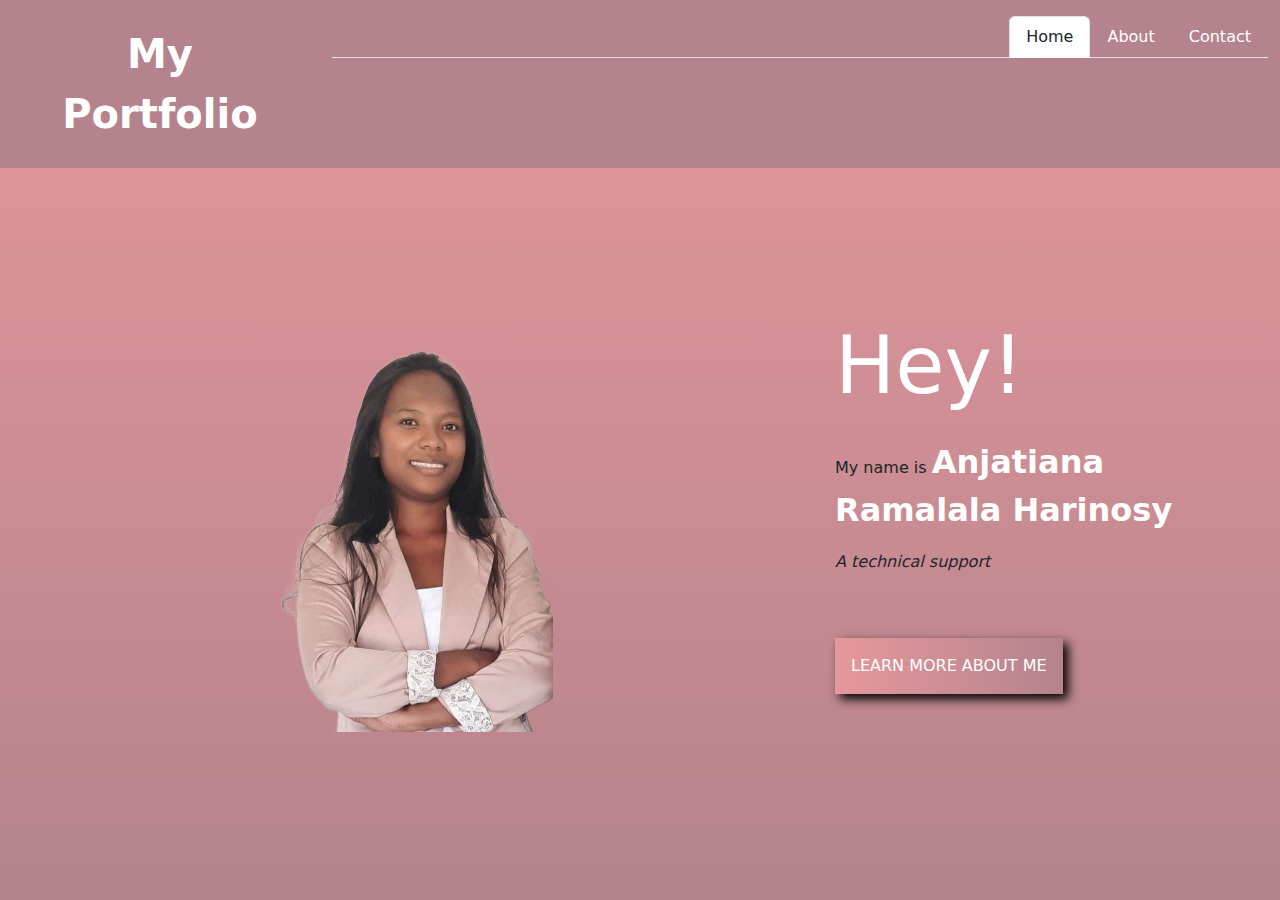
<file: index.html>
<!DOCTYPE html>
<html lang="en">
<head>
    <meta charset="UTF-8">
    <meta name="viewport" content="width=device-width, initial-scale=1.0">
    <title>Porfolio</title>
    <link rel="stylesheet" href="/css/bootstrap.min.css">
    <link rel="stylesheet" href="index.css ">
</head>
<body>
    <header>
        <div class="container-fluid text-white">
            <div class="row">
              <div class="col-sm-3 p-4">My Portfolio</div>
              <div class="col-sm-9">
                <ul class="nav nav-tabs justify-content-end mt-3">
                  <li class="nav-item">
                    <a class="nav-link active text-dark" href="#">Home</a>
                  </li>
                  <li class="nav-item">
                    <a class="nav-link text-white" href="./pages/about.html" target="self">About</a>
                  </li>
                  <li class="nav-item">
                    <a class="nav-link text-white" href="./pages/contact.html">Contact</a>
                  </li>
                </ul>
              </div>
            </div>
          </div> 
    </header>
    <main>
        <div class="container">
            <div class="row ">
                <div class="col-7">
                <img src="./images/image.png" width="300"class="mx-auto d-block justify-content-center">
                </div>
                <div class="col-5">
                <h2 class="pb-3"style="font-size:5rem;">Hey!</h2>
                <p>My name is <b style="font-size:2rem; color:white">Anjatiana<br>Ramalala Harinosy</b></p>
                <i> A technical support</i><br>
                <button>
                <a href="./pages/about.html"target="self" class="text-decoration-none text-white">LEARN MORE ABOUT ME</a>
                </button>
                </div>
            </div>
        </div>
    </main>
  </body>
</html>
</file>
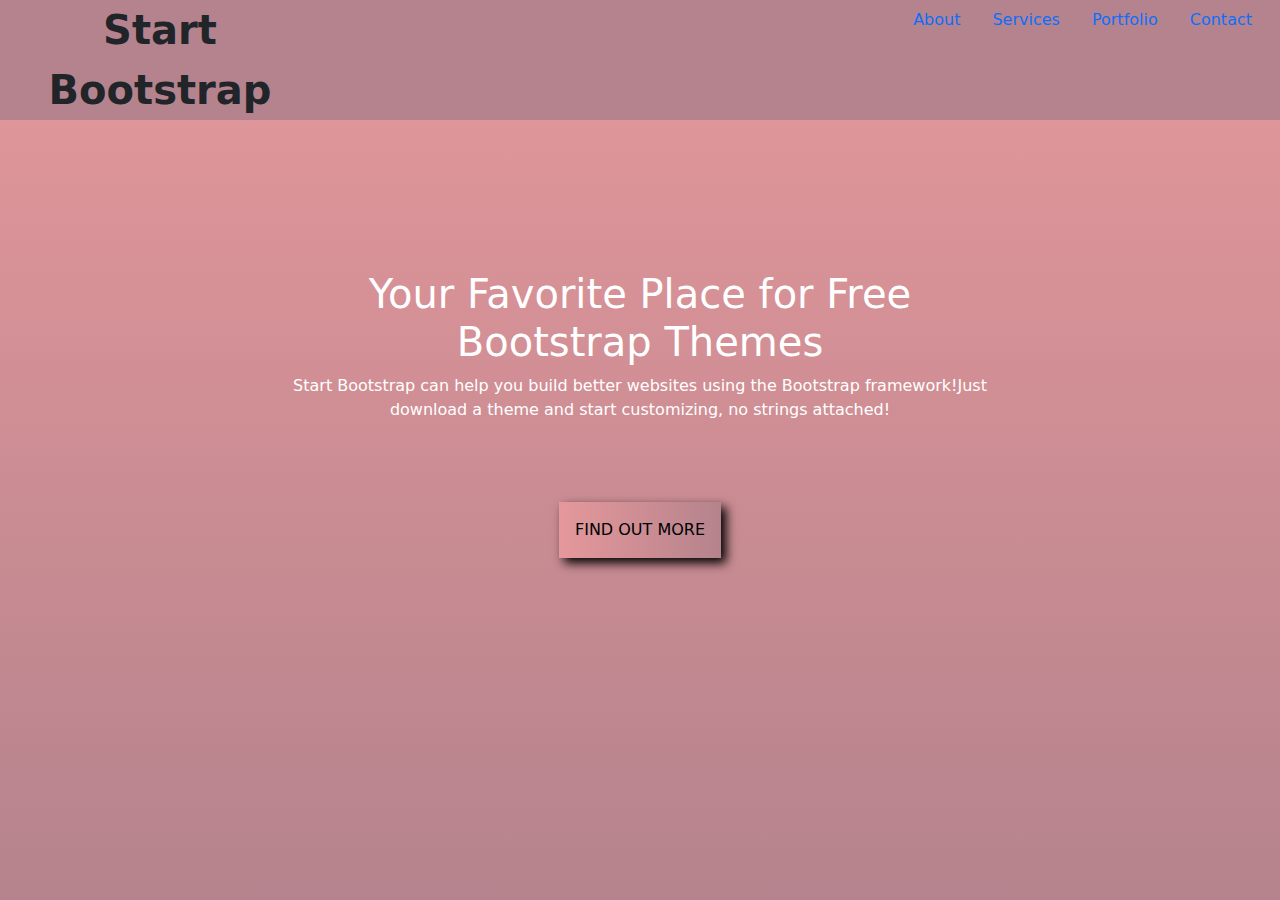
<file: css/index.html>
<!DOCTYPE html>
<html lang="en">
  <head>
    <meta charset="UTF-8" />
    <meta name="viewport" content="width=device-width, initial-scale=1.0" />
    <title>Document</title>
    <link rel="stylesheet" href="/css/bootstrap.min.css" />
    <link rel="stylesheet" href="../index.css">
</head>
  <body>
    <div class="container-fluid">
      <div class="row">
        <div class="col-sm-3">Start Bootstrap</div>
        <div class="col-sm-9">
          <ul class="nav justify-content-end">
            <li class="nav-item">
              <a class="nav-link" href="#">About</a>
            </li>
            <li class="nav-item">
              <a class="nav-link" href="#">Services</a>
            </li>
            <li class="nav-item">
              <a class="nav-link" href="#">Portfolio</a>
            </li>
            <li class="nav-item">
              <a class="nav-link" href="#">Contact</a>
            </li>
          </ul>
        </div>
      </div>
    </div>
    <div class="container text-white">
      <div class="row align-items-center">
        <div class="col text-center mx-auto">
            <h1>Your Favorite Place for Free<br>Bootstrap Themes</h1>
            <p>
              Start Bootstrap can help you build better websites using the
              Bootstrap framework!Just<br> download a theme and start customizing,
              no strings attached!
            </p>
            <button type="button">FIND OUT MORE</button>
          </div>
        </div>
      </div>
    </div>
  </body>
</html>
</file>
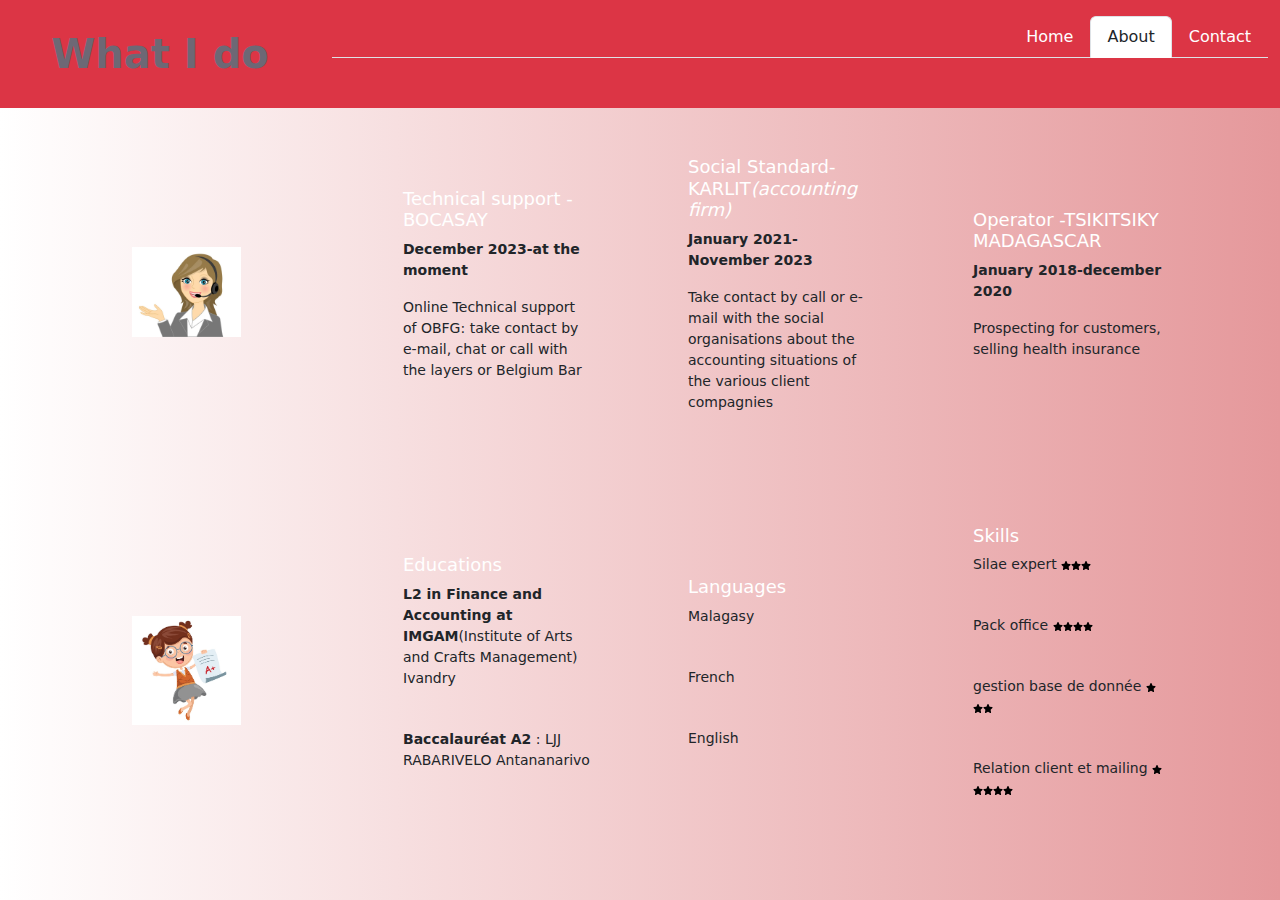
<file: pages/about.html>
<!DOCTYPE html>
<html lang="en">
<head>
    <meta charset="UTF-8">
    <meta name="viewport" content="width=device-width, initial-scale=1.0">
    <title>About</title>
    <link rel="stylesheet" href="../css/bootstrap.min.css">
    <link rel="stylesheet" href="./about.css">
</head>
<body>
    <header>
        <div class="container-fluid text-white bg-danger">
            <div class="row">
              <div class="col-sm-3 p-4">What I do</div>
              <div class="col-sm-9">
                <ul class="nav nav-tabs justify-content-end mt-3">
                  <li class="nav-item">
                    <a class="nav-link text-white" href="../index.html"target="self">Home</a>
                  </li>
                  <li class="nav-item">
                    <a class="nav-link active text-dark" href="../pages/about.html" target="self">About</a>
                  </li>
                  <li class="nav-item">
                    <a class="nav-link text-white" href="../pages/contact.html">Contact</a>
                  </li>
                </ul>
              </div>
            </div>
          </div> 
    </header>
    <div>
        <div class="container">
            <div class="row align-items-center">
            <div class="col-sm-3">
                <div class="image">
                    <img src="../images/depositphotos_7453664-stock-illustration-operator.jpg" style="width:80%; padding:50px;">
                </div>
            </div>
            <div class="col-sm-3 p-5">
                <h5>Technical support - BOCASAY</h5>
                <p><b>December 2023-at the moment</b></p>
                <p>Online Technical support of OBFG: take contact by e-mail, chat or call with the layers or Belgium Bar</p> 
            </div>
            <div class="col-sm-3 p-5">
                <h5>Social Standard-KARLIT<i>(accounting firm)</i></h5>
                <p><b>January 2021- November 2023</b></p>
                <p>Take contact by call or e-mail with the social organisations about the accounting situations of the various client compagnies</p>
            </div>
            <div class="col-sm-3 p-5">
                <h5>Operator -TSIKITSIKY MADAGASCAR</h5>
                <p><b>January 2018-december 2020</b></p>
                <p>Prospecting for customers, selling health insurance</p>
            </div>
            </div>
            </div>
        </div>
        <div class="container">
            <div class="row align-items-center">
                <div class="col-sm-3">
                    <div class="image">
                        <img src="../images/R.jpg"style="width:80%; padding:50px;">
                    </div>
                </div>
                <div class="col-sm-3 p-5">
                    <h5>Educations</h5>
                    <p><b>L2 in Finance and Accounting at IMGAM</b>(Institute of Arts and Crafts Management) Ivandry</p>
                    <br>
                    <p><b>Baccalauréat A2</b> : LJJ RABARIVELO Antananarivo</p>
                </div>
                <div class="col-sm-3 p-5">
                    <h5>Languages</h5>
                    <p>Malagasy</p><br>
                    <p>French</p><br>
                    <p>English</p>
                </div>
                <div class="col-sm-3 p-5">
                    <h5>Skills</h5> 
                    <p>Silae expert <img src="../images/star-solid.svg"style="width:10px;"><img src="../images/star-solid.svg"style="width:10px;"><img src="../images/star-solid.svg"style="width:10px;"></p><br>
                    <p>Pack office <img src="../images/star-solid.svg"style="width:10px;"><img src="../images/star-solid.svg"style="width:10px;"><img src="../images/star-solid.svg"style="width:10px;"><img src="../images/star-solid.svg"style="width:10px;"></p><br>
                    <p>gestion base de donnée <img src="../images/star-solid.svg"style="width:10px;"><img src="../images/star-solid.svg"style="width:10px;"><img src="../images/star-solid.svg"style="width:10px;"></p><br>
                    <p>Relation client et mailing <img src="../images/star-solid.svg"style="width:10px;"><img src="../images/star-solid.svg"style="width:10px;"><img src="../images/star-solid.svg"style="width:10px;"><img src="../images/star-solid.svg"style="width:10px;"><img src="../images/star-solid.svg"style="width:10px;"></p>
                </div>
                </div>
            
            </div>
        </div>
    </main>
</body>
</html>
</file>
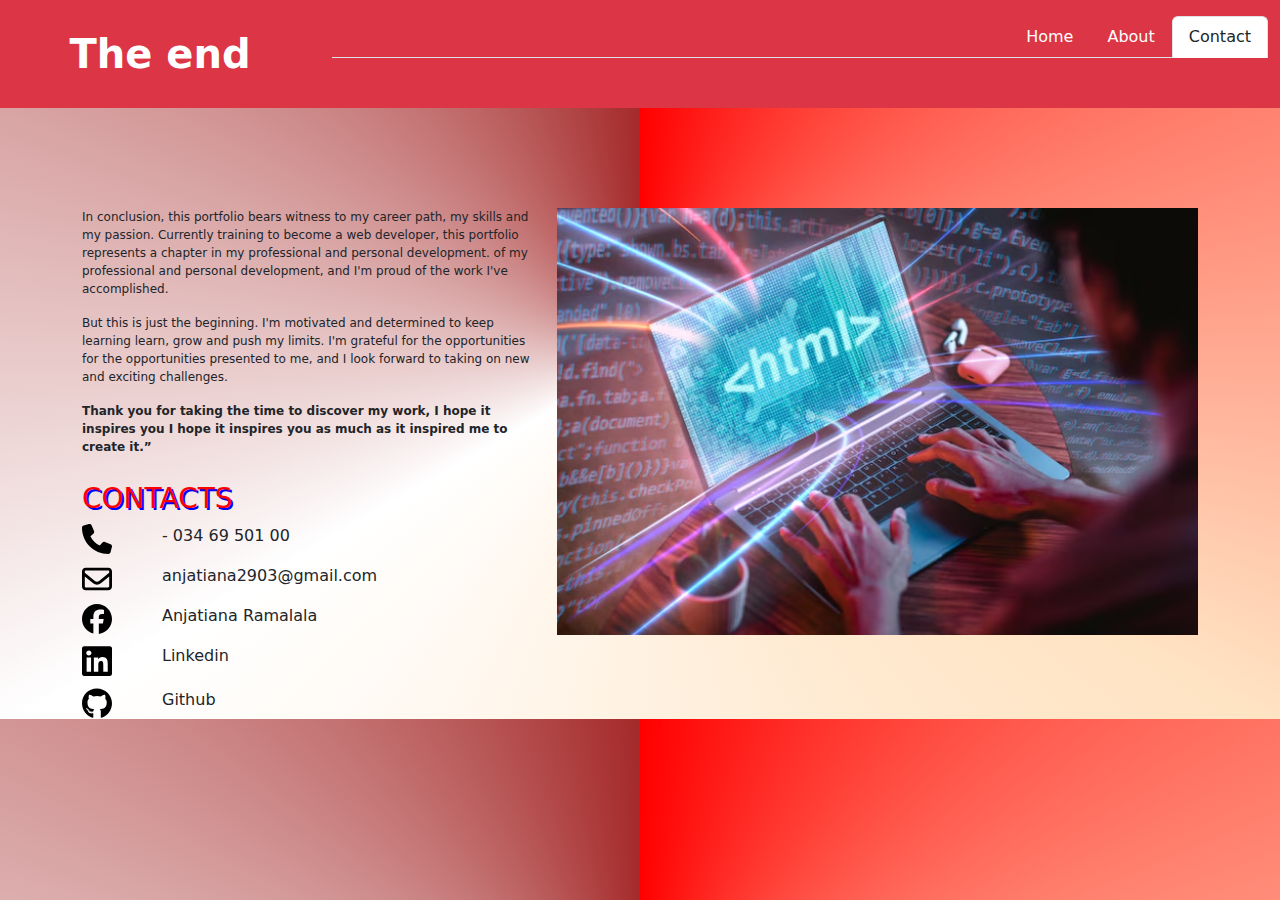
<file: pages/contact.html>
<!DOCTYPE html>
<html lang="en">
<head>
    <meta charset="UTF-8">
    <meta name="viewport" content="width=device-width, initial-scale=1.0">
    <title>Contact</title>
    <link rel="stylesheet" href="../css/bootstrap.min.css">
    <link rel="stylesheet" href="./Contact/contact.css">
</head>
<body>
    <header>
        <div class="container-fluid text-white bg-danger">
            <div class="row">
              <div class="col-sm-3 p-4">The end</div>
              <div class="col-sm-9">
                <ul class="nav nav-tabs justify-content-end mt-3">
                  <li class="nav-item">
                    <a class="nav-link text-white" href="../index.html"target="self">Home</a>
                  </li>
                  <li class="nav-item">
                    <a class="nav-link text-white" href="../pages/about.html" target="self">About</a>
                  </li>
                  <li class="nav-item">
                    <a class="nav-link active text-dark" href="../pages/contact.html">Contact</a>
                  </li>
                </ul>
              </div>
            </div>
          </div> 
    </header>
    <main>
      <div class="container">
        <div class="row">
          <div class="col-sm-5">
            <p>
              In conclusion, this portfolio bears witness to my career path, my skills and my passion. 
              Currently training to become a web developer, this portfolio represents a chapter in my professional and personal development. 
              of my professional and personal development, and I'm proud of the work I've accomplished. 
          </p>
          <p>
              But this is just the beginning. I'm motivated and determined to keep learning 
              learn, grow and push my limits. I'm grateful for the opportunities 
              for the opportunities presented to me, and I look forward to taking on 
              new and exciting challenges.
          </p>
          <p>
              <b>Thank you for taking the time to discover my work, I hope it inspires you 
                  I hope it inspires you as much as it inspired me to create it.”</b>
          </p>
          <h3>CONTACTS</h3>
          <article>
              <div id="phone"><img src="../images/phone-solid.svg"style="width:30px;"><span> - 034 69 501 00</span></div>
              <div id="mail"><img src="../images/envelope-regular.svg"style="width:30px;"> <span> anjatiana2903@gmail.com </span></div>
              <div id="fb"><a href="facebook.com" target="_blank"><img src="../images/facebook.svg"style="width:30px;"></a><span> Anjatiana Ramalala</span></div>
              <div id="link"><a href="linkedin.com" target="_blank"><img src="../images/linkedin.svg"style="width:30px;"></a><span> Linkedin</span></div>
              <div id=github><a href="github.com"target="_blank"><img src="../images/github.svg"style="width:30px;"></a><span> Github</span></div>
          </article>  
          </div>
        <div class="col-sm-7">
          <img src="../images/collage-arriere-plan-programmation_23-2149901788 (1).avif"style="width: 100%;">
        </div>
      </div>
      </div>
    </main>
</body>
</html>
</file>
<file: index.css>
html{
    min-height: 100%;
    position:relative;
  }
*{
    padding:0;
    margin:0;
}

.container{
    padding-top: 150px;
}
@media only screen and (max-width: 500px){
    [class*="col-"] {
        width: 100%;
    }
    .container{
        margin-top: 10px;
    }
}
.col-5{
    padding-left: 100px;
}
.col-sm-3{
    text-align: center;
    font-weight: 800;
    font-size: 40px;
}
body{
    background-image:linear-gradient(#e5989b,#b5838d);
    height: 100%;
  width: 100%;}
button{
    background-image:linear-gradient(to right,#e5989b,#b5838d);
    border:none;
    padding:1rem;
    margin-top: 4rem;
    font-weight: 500;
    box-shadow: 5px 5px 10px black;
}
.container-fluid{
    background-color: #b5838d;
}
h2{
color:white;
}
</file>
<file: pages/about.css>
html{
    min-height: 100%;
    position:relative;
  }
h5{
    color: white;
    font-size:18px;
}
p{
    font-size: 14px;
    
}
.header{
    background-color: brown;
}
.p-4{
    font-size: 40px;
    font-weight: 800;
    text-align: center;
    color: #6d6875;
}
body{
    background-image:linear-gradient(to right,white,#e5989b);
}
.container-fluid{
    background-color: #e5989b;
}
a.nav-link{
     color:#6d6875;
}
</file>
<file: pages/Contact/contact.css>
h5{
    color: red;
    font-size:15px;
}
p{
    font-size: 12px;
}
.header{
    background-color: brown;
}
.p-4{
    font-size: 40px;
    font-weight: 800;
    text-align: center;
}
article{
    display:flex;
    flex-direction: column;
    gap:10px;
}
#phone, #mail, #fb, #link, #github{
    display: flex;
    flex-direction: row;
    gap:50px;
}
h3{
    color: red;
    padding-top: 10px;
    text-shadow: 2px 2px blue;
}
body{
    background-image: conic-gradient(red, bisque,white,brown);
}
.container{
    margin-top: 100px;
}
</file>
